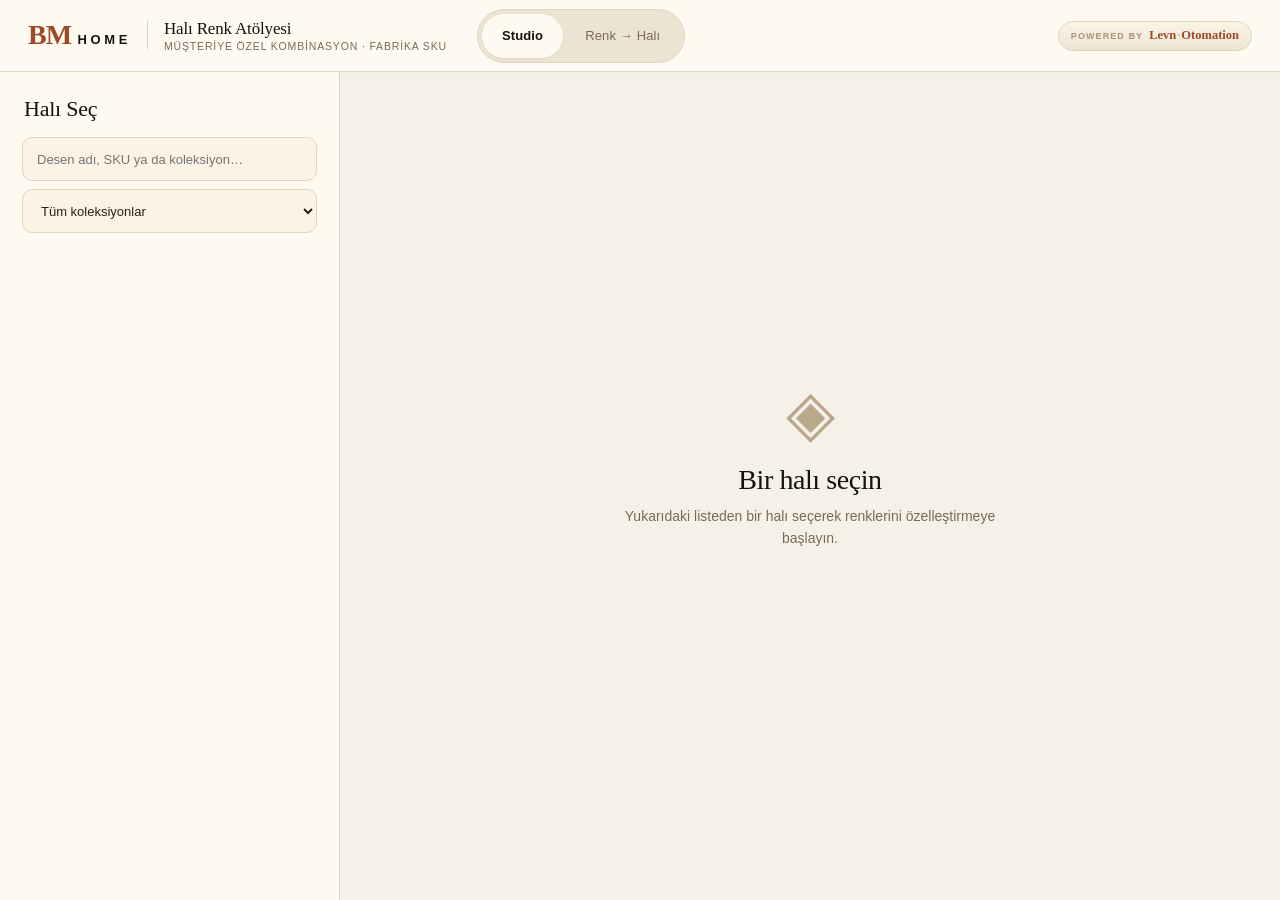
<file: index.html>
<!DOCTYPE html>
<html lang="tr">
<head>
  <meta charset="UTF-8">
  <title>BM Home — Halı Renk Atölyesi</title>
  <meta http-equiv="refresh" content="0; url=./ui/">
  <link rel="canonical" href="./ui/">
  <style>
    body { font-family: -apple-system, sans-serif; text-align: center; margin-top: 20vh; color: #2a1f12; background: #f6f1e8; }
    a { color: #9c4a2a; }
  </style>
</head>
<body>
  <p>Atölyeye yönlendiriliyorsunuz… <a href="./ui/">Tıklayın</a></p>
</body>
</html>
</file>
